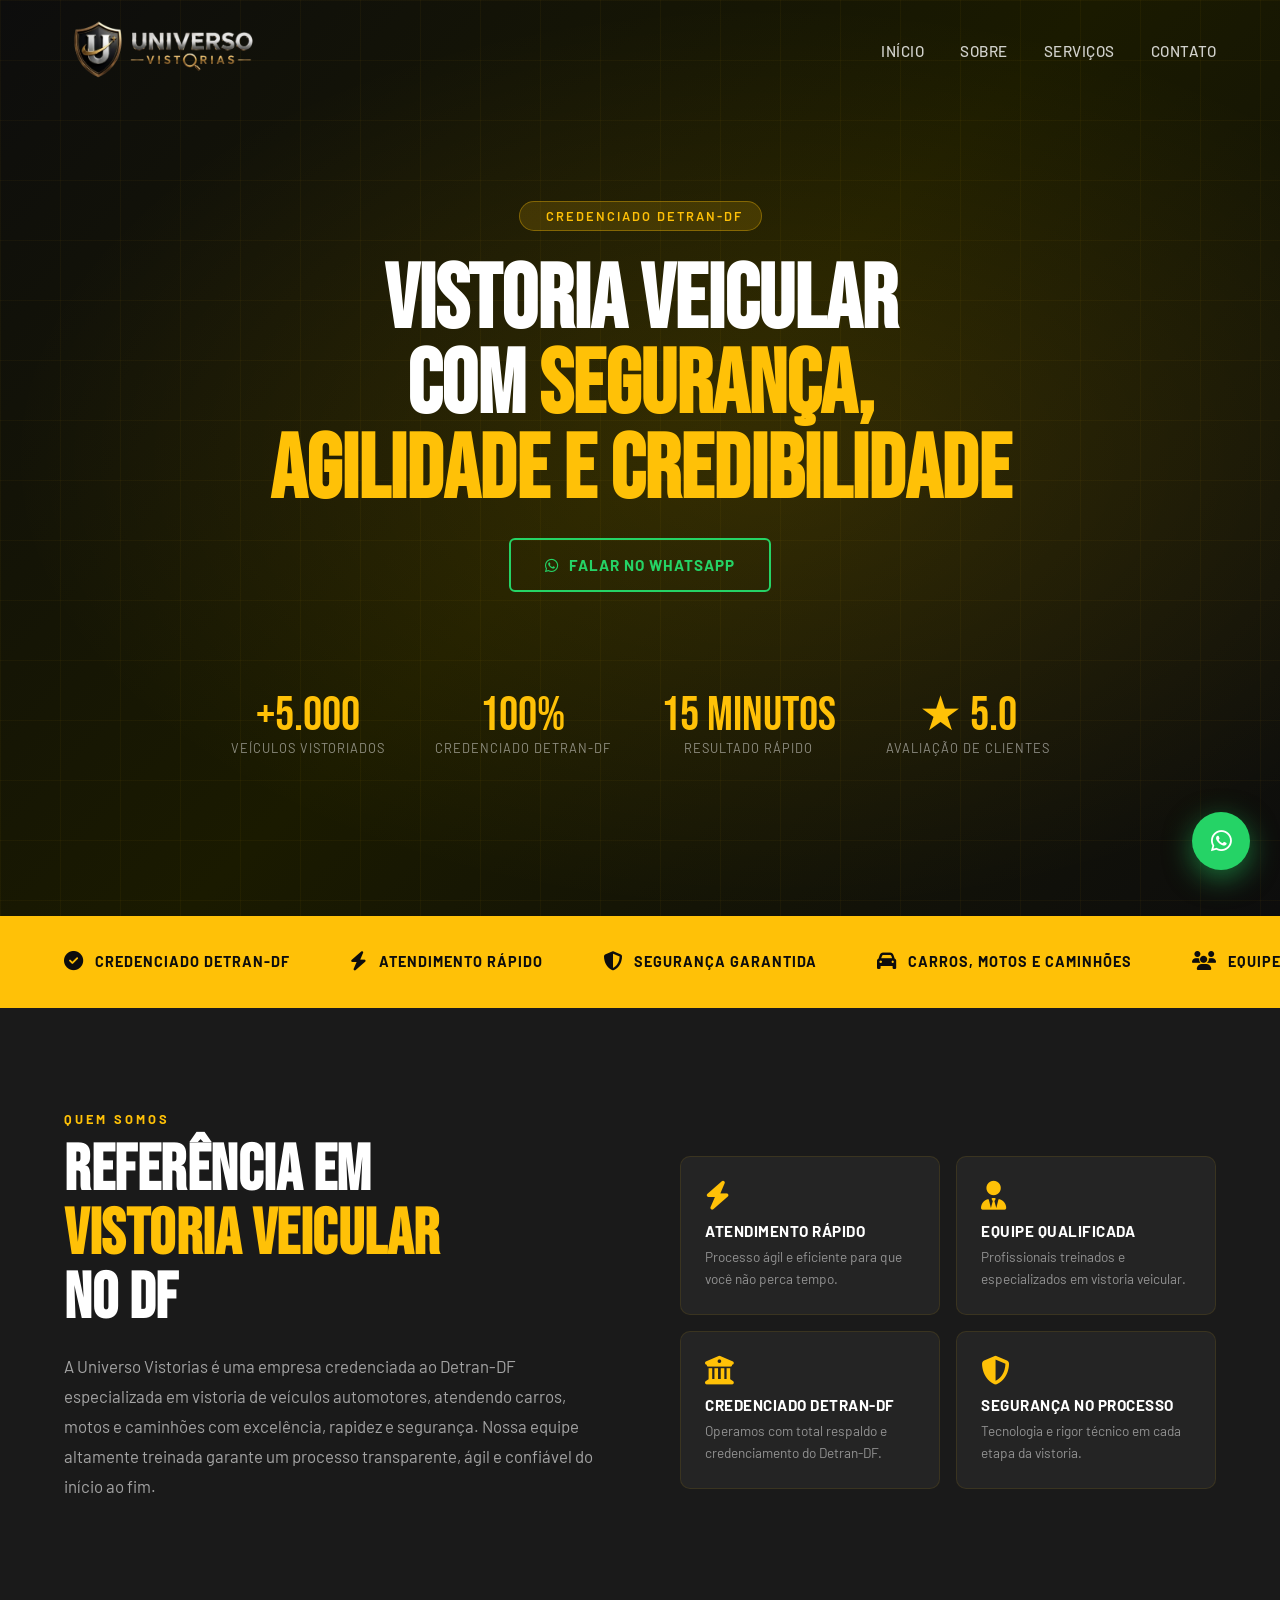
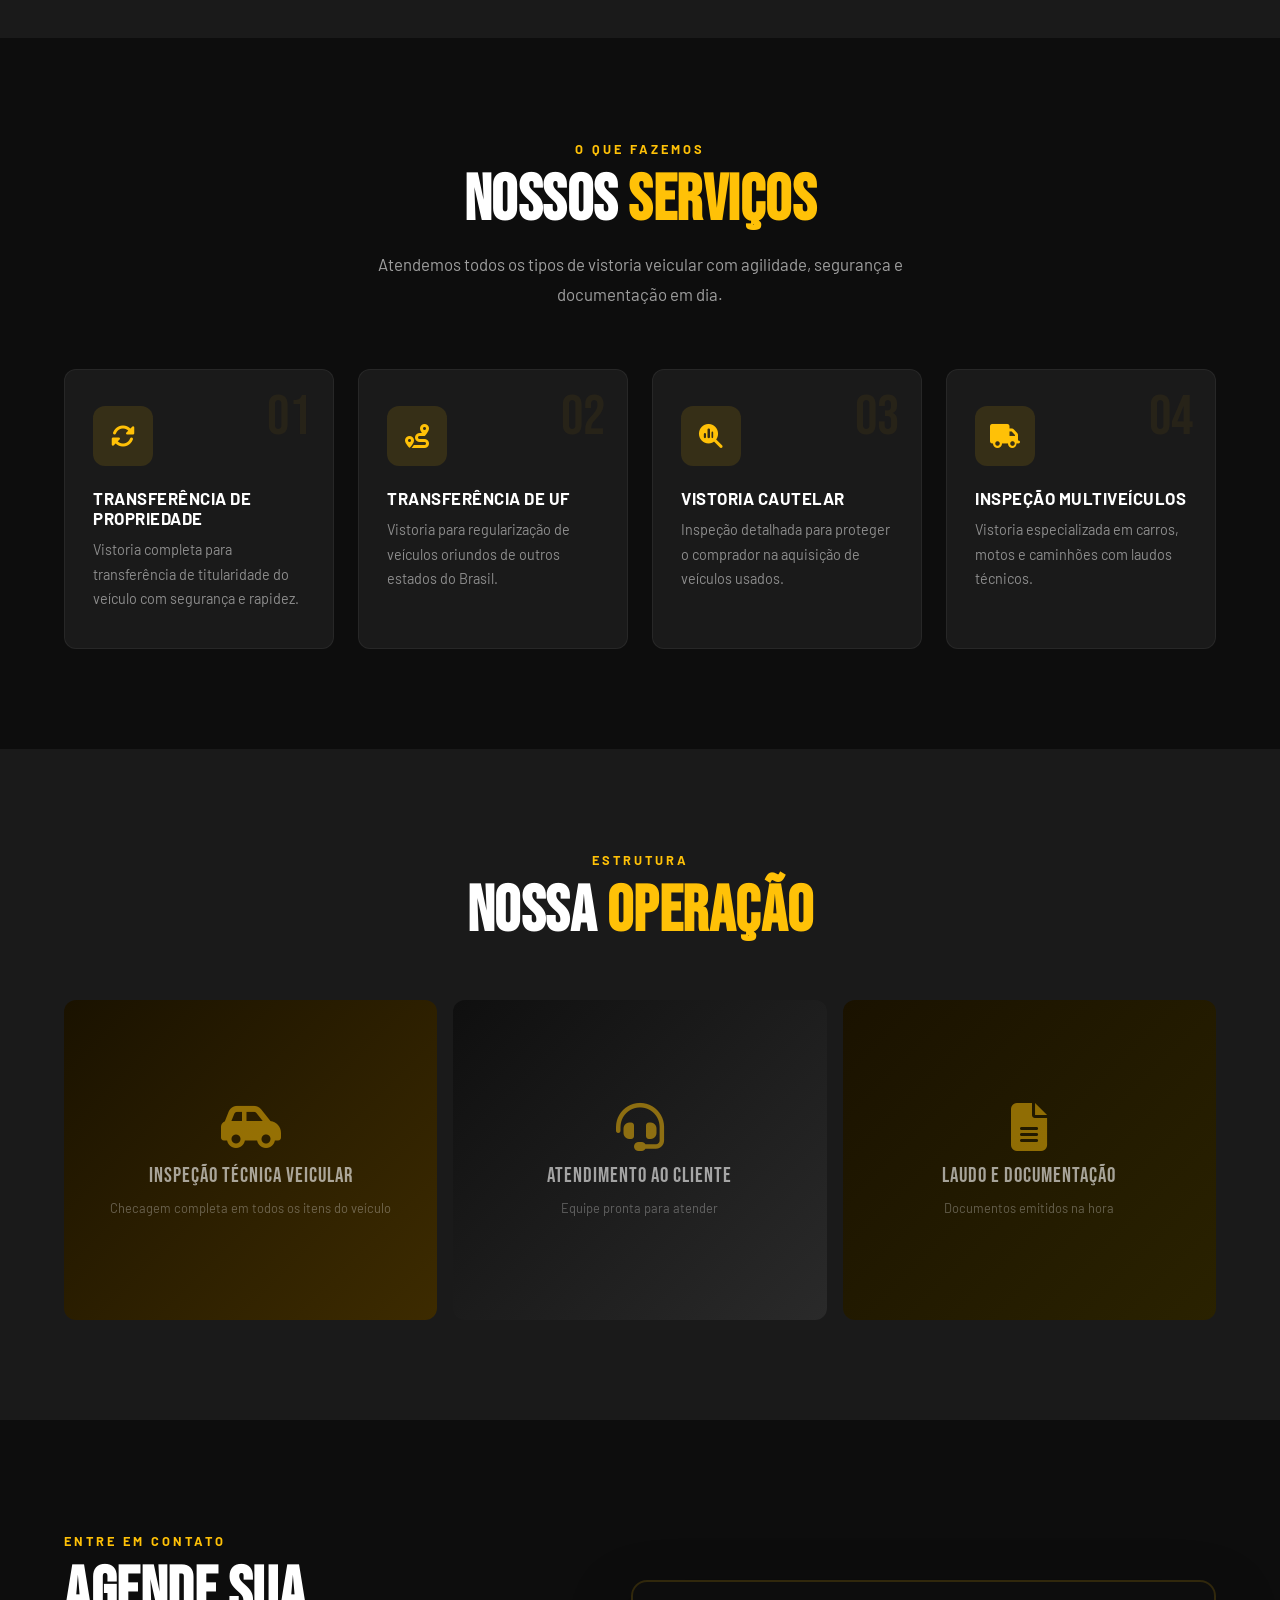
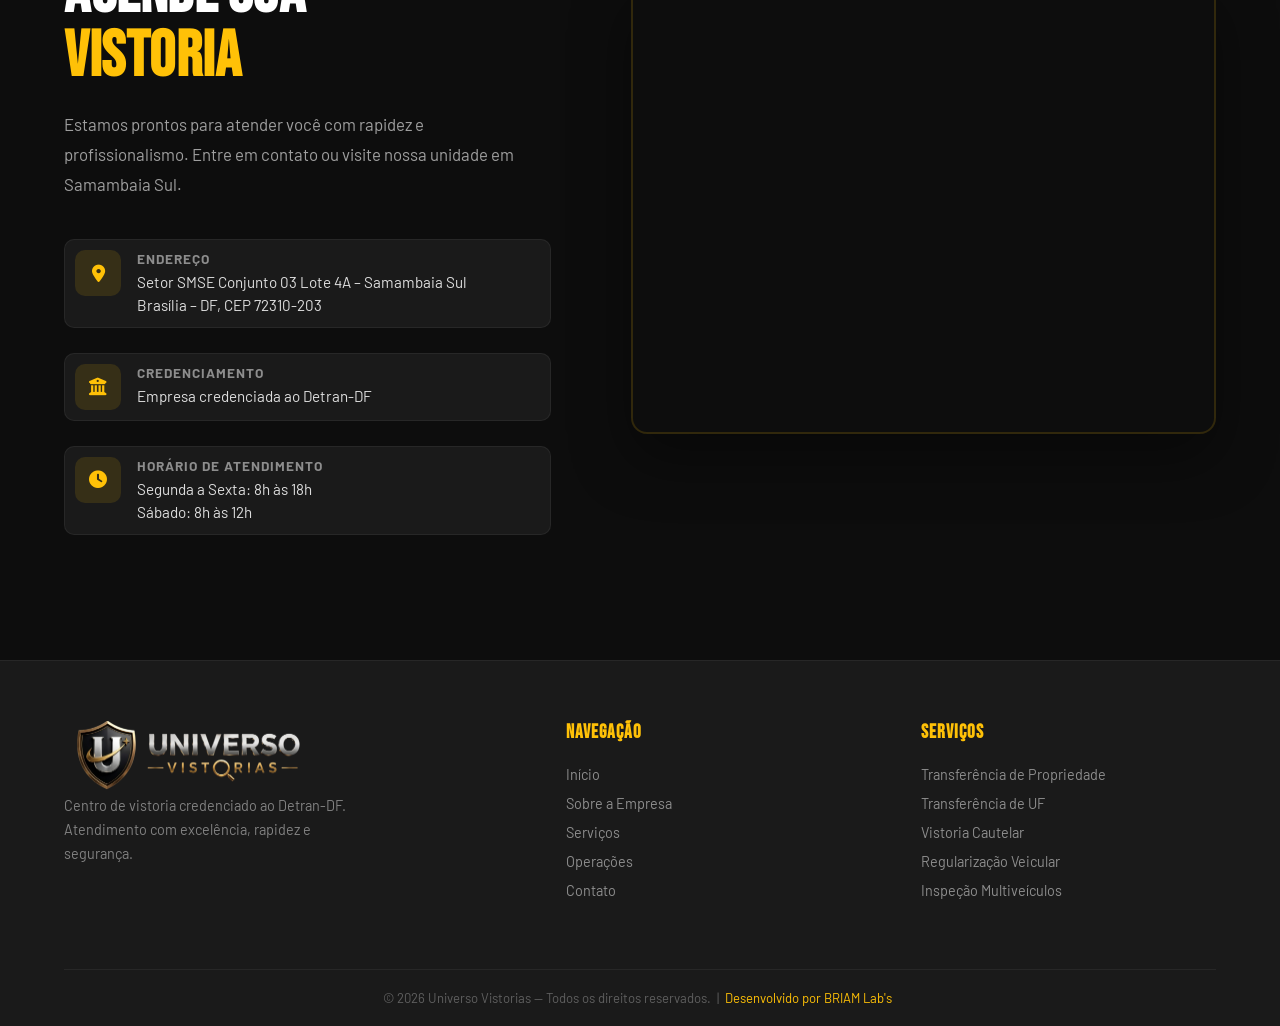
<file: index.html>
<!DOCTYPE html>
<html lang="pt-BR">

<head>
  <meta charset="UTF-8">
  <meta name="viewport" content="width=device-width, initial-scale=1.0">
  <meta name="description"
    content="Universo Vistorias – Centro de vistoria credenciado ao Detran-DF. Vistoria veicular com segurança, agilidade e credibilidade em Brasília.">
  <meta name="keywords"
    content="vistoria veicular, detran df, transferência de veículo, vistoria cautelar, Brasília, Samambaia">
  <meta name="author" content="Universo Vistorias">

  <!-- Open Graph -->
  <meta property="og:title" content="Universo Vistorias | Vistoria Veicular em Brasília">
  <meta property="og:description"
    content="Centro de vistoria credenciado ao Detran-DF. Transferência, cautelar e regularização veicular.">
  <meta property="og:image" content="assets/images/logo.jpg">
  <meta property="og:type" content="website">

  <title>Universo Vistorias | Vistoria Veicular em Brasília – DF</title>

  <!-- Fonts -->
  <link rel="preconnect" href="https://fonts.googleapis.com">
  <link
    href="https://fonts.googleapis.com/css2?family=Bebas+Neue&family=Barlow:ital,wght@0,300;0,400;0,500;0,600;0,700;1,400&display=swap"
    rel="stylesheet">

  <!-- Icons -->
  <link rel="stylesheet" href="https://cdnjs.cloudflare.com/ajax/libs/font-awesome/6.5.0/css/all.min.css">

  <!-- Styles -->
  <link rel="stylesheet" href="assets/css/style.css">

  <link rel="shortcut icon" href="assets/images/Escudo Logo Redondo - Universo Vistorias.png" type="image/x-icon">
</head>

<body>

  <!-- NAVBAR -->
  <nav id="navbar">
    <a href="#hero" class="logo">
      <img src="assets/images/Logo Lateral - Universo Vistorias.png" alt="Universo Vistorias Logo">
    </a>

    <ul class="nav-links">
      <li><a href="#hero">Início</a></li>
      <li><a href="#sobre">Sobre</a></li>
      <li><a href="#servicos">Serviços</a></li>
      <li><a href="#contato">Contato</a></li>
    </ul>

    <div class="hamburger" id="hamburger" onclick="toggleMenu()">
      <span></span><span></span><span></span>
    </div>
  </nav>

  <!-- MENU MOBILE -->
  <div class="mobile-menu" id="mobile-menu">
    <a href="#hero" onclick="toggleMenu()">Início</a>
    <a href="#sobre" onclick="toggleMenu()">Sobre</a>
    <a href="#servicos" onclick="toggleMenu()">Serviços</a>
    <a href="#contato" onclick="toggleMenu()">Contato</a>
    <a href="https://wa.me/5561999999999" target="_blank" class="btn-nav">Agende sua Vistoria</a>
  </div>


  <!-- HERO -->
  <section id="hero">
    <div class="hero-bg"></div>

    <div class="hero-content">
      <div class="hero-badge"><i class="fas fa-shield-check"></i> Credenciado Detran-DF</div>

      <h1 class="hero-title">
        Vistoria Veicular<br>com <em>Segurança,<br>
        Agilidade e Credibilidade</em>
      </h1>

      <div class="hero-buttons">
        <a href="https://wa.me/5561999999999" target="_blank" class="btn-whatsapp">
          <i class="fab fa-whatsapp"></i> Falar no WhatsApp
        </a>
      </div>
    </div>

    <div class="hero-stats">
      <div class="stat">
        <div class="stat-num">+5.000</div>
        <div class="stat-label">Veículos Vistoriados</div>
      </div>
      <div class="stat">
        <div class="stat-num">100%</div>
        <div class="stat-label">Credenciado Detran-DF</div>
      </div>
      <div class="stat">
        <div class="stat-num">15 minutos</div>
        <div class="stat-label">Resultado Rápido</div>
      </div>
      <div class="stat">
        <div class="stat-num">★ 5.0</div>
        <div class="stat-label">Avaliação de Clientes</div>
      </div>
    </div>
  </section>


  <!-- FAIXA CREDENCIAIS (marquee) -->
  <div id="credenciais" aria-hidden="true">
    <div class="cred-track">
      <div class="cred-item"><i class="fas fa-circle-check"></i><span>Credenciado Detran-DF</span></div>
      <div class="cred-item"><i class="fas fa-bolt"></i><span>Atendimento Rápido</span></div>
      <div class="cred-item"><i class="fas fa-shield-halved"></i><span>Segurança Garantida</span></div>
      <div class="cred-item"><i class="fas fa-car"></i><span>Carros, Motos e Caminhões</span></div>
      <div class="cred-item"><i class="fas fa-users"></i><span>Equipe Qualificada</span></div>
      <div class="cred-item"><i class="fas fa-map-marker-alt"></i><span>Samambaia Sul, Brasília</span></div>
      <!-- duplicado para loop contínuo -->
      <div class="cred-item"><i class="fas fa-circle-check"></i><span>Credenciado Detran-DF</span></div>
      <div class="cred-item"><i class="fas fa-bolt"></i><span>Atendimento Rápido</span></div>
      <div class="cred-item"><i class="fas fa-shield-halved"></i><span>Segurança Garantida</span></div>
      <div class="cred-item"><i class="fas fa-car"></i><span>Carros, Motos e Caminhões</span></div>
      <div class="cred-item"><i class="fas fa-users"></i><span>Equipe Qualificada</span></div>
      <div class="cred-item"><i class="fas fa-map-marker-alt"></i><span>Samambaia Sul, Brasília</span></div>
    </div>
  </div>


  <!-- SOBRE -->
  <section id="sobre">
    <div class="sobre-inner">

      <div class="sobre-text reveal-left">
        <span class="section-label">Quem Somos</span>
        <h2 class="section-title">Referência em<br><span>Vistoria Veicular</span><br>no DF</h2>
        <p class="section-desc">
          A Universo Vistorias é uma empresa credenciada ao Detran-DF especializada em
          vistoria de veículos automotores, atendendo carros, motos e caminhões com
          excelência, rapidez e segurança. Nossa equipe altamente treinada garante um
          processo transparente, ágil e confiável do início ao fim.
        </p>
      </div>

      <div class="sobre-cards reveal-right">
        <div class="sobre-card">
          <i class="fas fa-bolt"></i>
          <h4>Atendimento Rápido</h4>
          <p>Processo ágil e eficiente para que você não perca tempo.</p>
        </div>
        <div class="sobre-card">
          <i class="fas fa-user-tie"></i>
          <h4>Equipe Qualificada</h4>
          <p>Profissionais treinados e especializados em vistoria veicular.</p>
        </div>
        <div class="sobre-card">
          <i class="fas fa-building-columns"></i>
          <h4>Credenciado Detran-DF</h4>
          <p>Operamos com total respaldo e credenciamento do Detran-DF.</p>
        </div>
        <div class="sobre-card">
          <i class="fas fa-shield-halved"></i>
          <h4>Segurança no Processo</h4>
          <p>Tecnologia e rigor técnico em cada etapa da vistoria.</p>
        </div>
      </div>
    </div>
  </section>

  <!-- SERVIÇOS -->
  <section id="servicos">
    <div class="servicos-header reveal">
      <span class="section-label">O que Fazemos</span>
      <h2 class="section-title">Nossos <span>Serviços</span></h2>
      <p class="section-desc">Atendemos todos os tipos de vistoria veicular com agilidade, segurança e documentação em
        dia.</p>
    </div>

    <div class="servicos-grid">
      <div class="servico-card reveal">
        <div class="servico-num">01</div>
        <div class="servico-icon"><i class="fas fa-rotate"></i></div>
        <h3>Transferência de Propriedade</h3>
        <p>Vistoria completa para transferência de titularidade do veículo com segurança e rapidez.</p>
      </div>

      <div class="servico-card reveal">
        <div class="servico-num">02</div>
        <div class="servico-icon"><i class="fas fa-route"></i></div>
        <h3>Transferência de UF</h3>
        <p>Vistoria para regularização de veículos oriundos de outros estados do Brasil.</p>
      </div>

      <div class="servico-card reveal">
        <div class="servico-num">03</div>
        <div class="servico-icon"><i class="fas fa-magnifying-glass-chart"></i></div>
        <h3>Vistoria Cautelar</h3>
        <p>Inspeção detalhada para proteger o comprador na aquisição de veículos usados.</p>
      </div>
      
      <div class="servico-card reveal">
        <div class="servico-num">04</div>
        <div class="servico-icon"><i class="fas fa-truck"></i></div>
        <h3>Inspeção Multiveículos</h3>
        <p>Vistoria especializada em carros, motos e caminhões com laudos técnicos.</p>
      </div>
    </div>
  </section>

  <!-- OPERAÇÕES -->
  <section id="operacoes">
    <div class="operacoes-header reveal">
      <span class="section-label">Estrutura</span>
      <h2 class="section-title">Nossa <span>Operação</span></h2>
    </div>

    <div class="operacoes-grid">
      <div class="operacoes-item reveal">
        <div class="operacoes-bg g1" style="height:100%">
          <div class="operacoes-inner-content">
            <i class="fas fa-car-side"></i>
            <div class="operacoes-title">Inspeção Técnica Veicular</div>
            <div class="operacoes-sub">Checagem completa em todos os itens do veículo</div>
          </div>
        </div>
        <div class="operacoes-overlay"><span>Vistoria Completa</span></div>
      </div>
      <div class="operacoes-item reveal">
        <div class="operacoes-bg g2" style="height:100%">
          <div class="operacoes-inner-content">
            <i class="fas fa-headset"></i>
            <div class="operacoes-title">Atendimento ao Cliente</div>
            <div class="operacoes-sub">Equipe pronta para atender</div>
          </div>
        </div>
        <div class="operacoes-overlay"><span>Atendimento</span></div>
      </div>
      <div class="operacoes-item reveal">
        <div class="operacoes-bg g3" style="height:100%">
          <div class="operacoes-inner-content">
            <i class="fas fa-file-lines"></i>
            <div class="operacoes-title">Laudo e Documentação</div>
            <div class="operacoes-sub">Documentos emitidos na hora</div>
          </div>
        </div>
        <div class="operacoes-overlay"><span>Documentação</span></div>
      </div>
      <!-- <div class="operacoes-item reveal">
        <div class="operacoes-bg g4" style="height:100%">
          <div class="operacoes-inner-content">
            <i class="fas fa-motorcycle"></i>
            <div class="operacoes-title">Vistoria de Motos</div>
            <div class="operacoes-sub">Todos os modelos e anos</div>
          </div>
        </div>
        <div class="operacoes-overlay"><span>Motos</span></div>
      </div> -->
    </div>
  </section>

  <!-- CONTATO -->
  <section id="contato">
    <div class="contato-inner">

      <div class="contato-info reveal-left">
        <span class="section-label">Entre em Contato</span>
        <h2 class="section-title">Agende sua<br><span>Vistoria</span></h2>
        <p class="section-desc">
          Estamos prontos para atender você com rapidez e profissionalismo.
          Entre em contato ou visite nossa unidade em Samambaia Sul.
        </p>

        <div class="info-item">
          <div class="info-icon"><i class="fas fa-map-marker-alt"></i></div>

          <div class="info-text">
            <strong>Endereço</strong>
            <span>Setor SMSE Conjunto 03 Lote 4A – Samambaia Sul<br>Brasília – DF, CEP 72310-203</span>
          </div>
        </div>
        <div class="info-item">
          <div class="info-icon"><i class="fas fa-building-columns"></i></div>
          <div class="info-text">
            <strong>Credenciamento</strong>
            <span>Empresa credenciada ao Detran-DF</span>
          </div>
        </div>
        <div class="info-item">
          <div class="info-icon"><i class="fas fa-clock"></i></div>
          <div class="info-text">
            <strong>Horário de Atendimento</strong>
            <span>Segunda a Sexta: 8h às 18h<br>Sábado: 8h às 12h</span>
          </div>
        </div>
      </div>

      <div class="map-container reveal-right">
        <iframe src="https://www.google.com/maps/embed?pb=!1m18!1m12!1m3!1d3837.6459069224074!2d-48.06175002486804!3d-15.87519718477655!2m3!1f0!2f0!3f0!3m2!1i1024!2i768!4f13.1!3m3!1m2!1s0x935a2d6f4dddf4eb%3A0xe235c471e46d1c9!2sUniverso%20Vistorias!5e0!3m2!1spt-BR!2sbr!4v1781219433335!5m2!1spt-BR!2sbr" width="300" height="450" style="border:0;" allowfullscreen="" loading="lazy" referrerpolicy="no-referrer-when-downgrade"></iframe>
      </div>

    </div>
  </section>


  <!-- FOOTER -->
  <footer>
    <div class="footer-inner">
      <div class="footer-brand">
        <img src="assets/images/Logo Lateral - Universo Vistorias.png" alt="Universo Vistorias Logo">
        
        <p>Centro de vistoria credenciado ao Detran-DF. Atendimento com excelência, rapidez e segurança.</p>
      </div>

      <div class="footer-col">
        <h4>Navegação</h4>
        <ul>
          <li><a href="#hero">Início</a></li>
          <li><a href="#sobre">Sobre a Empresa</a></li>
          <li><a href="#servicos">Serviços</a></li>
          <li><a href="#operacoes">Operações</a></li>
          <li><a href="#contato">Contato</a></li>
        </ul>
      </div>

      <div class="footer-col">
        <h4>Serviços</h4>
        <ul>
          <li><a href="#servicos">Transferência de Propriedade</a></li>
          <li><a href="#servicos">Transferência de UF</a></li>
          <li><a href="#servicos">Vistoria Cautelar</a></li>
          <li><a href="#servicos">Regularização Veicular</a></li>
          <li><a href="#servicos">Inspeção Multiveículos</a></li>
        </ul>
      </div>
    </div>

    <div class="footer-bottom">
      <p>
        © 2026 Universo Vistorias — Todos os direitos reservados. &nbsp;|&nbsp;
        <a href="#">Desenvolvido por BRIAM Lab's</a>
        &nbsp;
        
      </p>
    </div>
  </footer>


  <!-- BOTÃO FLUTUANTE WHATSAPP -->
  <a href="https://wa.me/5561999999999" target="_blank" id="float-wa" title="Fale no WhatsApp" aria-label="WhatsApp">
    <i class="fab fa-whatsapp"></i>
  </a>


  <!-- Scripts -->
  <script src="assets/js/main.js"></script>
</body>

</html>
</file>
<file: assets/css/style.css>
/* ── 1. VARIÁVEIS & RESET ── */
:root {
  --yellow: #FFC107;
  --yellow-dark: #E6A800;
  --black: #0D0D0D;
  --dark: #1A1A1A;
  --dark2: #242424;
  --gray: #3A3A3A;
  --gray-light: #F5F5F5;
  --white: #FFFFFF;
  --radius: 6px;
  --transition: 0.35s cubic-bezier(0.4, 0, 0.2, 1);
}

*, *::before, *::after {
  box-sizing: border-box;
  margin: 0;
  padding: 0;
}

html {
  scroll-behavior: smooth;
}

body {
  font-family: 'Barlow', sans-serif;
  background: var(--black);
  color: var(--white);
  overflow-x: hidden;
}

/* ── 2. SCROLLBAR ── */
::-webkit-scrollbar {
  width: 6px;
}

::-webkit-scrollbar-track {
  background: var(--dark);
}

::-webkit-scrollbar-thumb {
  background: var(--yellow);
  border-radius: 3px;
}

/* ── 3. NAVBAR ── */
#navbar {
  position: fixed;
  top: 0;
  left: 0;
  right: 0;
  z-index: 1000;
  padding: 20px 5%;
  display: flex;
  align-items: center;
  justify-content: space-between;
  transition: background var(--transition), padding var(--transition), box-shadow var(--transition);
}

#navbar.scrolled {
  background: rgba(13, 13, 13, 0.97);
  padding: 12px 5%;
  box-shadow: 0 2px 24px rgba(0, 0, 0, 0.6);
}

.logo {
  display: flex;
  align-items: center;
  gap: 12px;
  text-decoration: none;
}

.logo img {
  width: 200px;
  height: 60px;
  border-radius: 10px;
  object-fit: cover;
}

.nav-links {
  display: flex;
  align-items: center;
  gap: 36px;
  list-style: none;
}

.nav-links a {
  color: rgba(255, 255, 255, 0.8);
  text-decoration: none;
  font-weight: 500;
  font-size: 0.95rem;
  letter-spacing: 0.5px;
  text-transform: uppercase;
  transition: color var(--transition);
  position: relative;
}

.nav-links a::after {
  content: '';
  position: absolute;
  bottom: -4px;
  left: 0;
  width: 0;
  height: 2px;
  background: var(--yellow);
  transition: width var(--transition);
}

.nav-links a:hover {
  color: var(--yellow);
}

.nav-links a:hover::after {
  width: 100%;
}

.btn-nav {
  background: var(--yellow);
  color: var(--black);
  font-family: 'Barlow', sans-serif;
  font-weight: 700;
  font-size: 0.85rem;
  text-transform: uppercase;
  letter-spacing: 1px;
  padding: 10px 22px;
  border-radius: var(--radius);
  text-decoration: none;
  transition: background var(--transition), transform var(--transition);
  white-space: nowrap;
}

.btn-nav:hover {
  background: var(--yellow-dark);
  transform: translateY(-1px);
}

/* Hamburger */
.hamburger {
  display: none;
  flex-direction: column;
  gap: 5px;
  cursor: pointer;
  padding: 4px;
  z-index: 1100;
}

.hamburger span {
  display: block;
  width: 26px;
  height: 2px;
  background: var(--white);
  border-radius: 2px;
  transition: var(--transition);
}

.hamburger.open span:nth-child(1) {
  transform: translateY(7px) rotate(45deg);
}

.hamburger.open span:nth-child(2) {
  opacity: 0;
}

.hamburger.open span:nth-child(3) {
  transform: translateY(-7px) rotate(-45deg);
}

/* ── 4. MOBILE MENU ── */
.mobile-menu {
  display: none;
  position: fixed;
  inset: 0;
  background: rgba(13, 13, 13, 0.98);
  z-index: 999;
  flex-direction: column;
  align-items: center;
  justify-content: center;
  gap: 36px;
  padding-top: 80px;
}

.mobile-menu.active {
  display: flex;
}

.mobile-menu a {
  color: var(--white);
  text-decoration: none;
  font-family: 'Bebas Neue', sans-serif;
  font-size: 2.2rem;
  letter-spacing: 2px;
  transition: color var(--transition);
}

.mobile-menu a:hover {
  color: var(--yellow);
}

.mobile-menu .btn-nav {
  font-size: 1rem;
  padding: 14px 36px;
}

/* ── 5. HERO ── */
#hero {
  position: relative;
  min-height: 100vh;
  display: flex;
  align-items: center;
  justify-content: center;
  flex-direction: column;
  overflow: hidden;
}

.hero-bg {
  position: absolute;
  inset: 0;
  background: linear-gradient(135deg, #0D0D0D 0%, #1a1a00 50%, #0D0D0D 100%);
  z-index: 0;
}

.hero-bg::before {
  content: '';
  position: absolute;
  inset: 0;
  background-image:
    linear-gradient(rgba(255, 193, 7, 0.04) 1px, transparent 1px),
    linear-gradient(90deg, rgba(255, 193, 7, 0.04) 1px, transparent 1px);
  background-size: 60px 60px;
  animation: gridMove 20s linear infinite;
}

@keyframes gridMove {
  0% {
    background-position: 0 0;
  }

  100% {
    background-position: 60px 60px;
  }
}

.hero-bg::after {
  content: '';
  position: absolute;
  inset: 0;
  background: radial-gradient(ellipse at 60% 50%, rgba(255, 193, 7, 0.12) 0%, transparent 70%);
}

.hero-content {
  position: relative;
  z-index: 2;
  text-align: center;
  padding: 100px 4%;
}

.hero-badge {
  display: inline-flex;
  align-items: center;
  gap: 8px;
  background: rgba(255, 193, 7, 0.15);
  border: 1px solid rgba(255, 193, 7, 0.35);
  color: var(--yellow);
  padding: 6px 18px;
  border-radius: 50px;
  font-size: 0.8rem;
  font-weight: 600;
  letter-spacing: 2px;
  text-transform: uppercase;
  margin-bottom: 28px;
  opacity: 0;
  animation: fadeUp 0.8s 0.2s ease forwards;
}

.hero-title {
  font-family: 'Bebas Neue', sans-serif;
  font-size: clamp(3rem, 7vw, 6.5rem);
  line-height: 0.95;
  margin-bottom: 24px;
  opacity: 0;
  animation: fadeUp 0.8s 0.5s ease forwards;
}

.hero-title em {
  font-style: normal;
  color: var(--yellow);
}

.hero-buttons {
  display: flex;
  gap: 16px;
  justify-content: center;
  flex-wrap: wrap;
  opacity: 0;
  animation: fadeUp 0.8s 1.1s ease forwards;
}

.btn-primary {
  background: var(--yellow);
  color: var(--black);
  font-weight: 700;
  font-size: 0.95rem;
  text-transform: uppercase;
  letter-spacing: 1px;
  padding: 16px 34px;
  border-radius: var(--radius);
  text-decoration: none;
  transition: all var(--transition);
  border: 2px solid transparent;
}

.btn-primary:hover {
  background: transparent;
  color: var(--yellow);
  border-color: var(--yellow);
  transform: translateY(-3px);
  box-shadow: 0 12px 32px rgba(255, 193, 7, 0.25);
}

.btn-whatsapp {
  background: transparent;
  color: #25D366;
  font-weight: 700;
  font-size: 0.95rem;
  text-transform: uppercase;
  letter-spacing: 1px;
  padding: 16px 34px;
  border-radius: var(--radius);
  text-decoration: none;
  border: 2px solid #25D366;
  transition: all var(--transition);
  display: flex;
  align-items: center;
  gap: 10px;
}

.btn-whatsapp:hover {
  background: #25D366;
  color: var(--white);
  transform: translateY(-3px);
  box-shadow: 0 12px 32px rgba(37, 211, 102, 0.3);
}

.hero-stats {
  position: relative;
  z-index: 2;
  display: flex;
  justify-content: center;
  gap: 50px;
  padding: 0 5% 60px;
  flex-wrap: wrap;
  opacity: 0;
  animation: fadeUp 0.8s 1.4s ease forwards;
}

.stat {
  text-align: center;
}

.stat-num {
  font-family: 'Bebas Neue', sans-serif;
  font-size: 3rem;
  color: var(--yellow);
  line-height: 1;
}

.stat-label {
  font-size: 0.8rem;
  color: rgba(255, 255, 255, 0.5);
  text-transform: uppercase;
  letter-spacing: 1px;
}

/* ── 6. SEÇÃO COMUM ── */
section {
  padding: 100px 5%;
}

.section-label {
  display: inline-block;
  color: var(--yellow);
  font-size: 0.8rem;
  font-weight: 700;
  letter-spacing: 3px;
  text-transform: uppercase;
  margin-bottom: 12px;
}

.section-title {
  font-family: 'Bebas Neue', sans-serif;
  font-size: clamp(2.4rem, 5vw, 4rem);
  line-height: 1;
  letter-spacing: 0.5px;
}

.section-title span {
  color: var(--yellow);
}

.section-desc {
  font-size: 1.05rem;
  color: rgba(255, 255, 255, 0.6);
  line-height: 1.8;
  max-width: 540px;
}

/* ── 7. SOBRE ── */
#sobre {
  background: var(--dark);
}

.sobre-inner {
  display: grid;
  grid-template-columns: 1fr 1fr;
  gap: 80px;
  align-items: center;
  max-width: 1200px;
  margin: 0 auto;
}

.sobre-text .section-desc {
  margin-top: 20px;
  margin-bottom: 36px;
}

.sobre-cards {
  display: grid;
  grid-template-columns: 1fr 1fr;
  gap: 16px;
}

.sobre-card {
  background: var(--dark2);
  border: 1px solid rgba(255, 193, 7, 0.1);
  border-radius: 10px;
  padding: 24px;
  transition: all var(--transition);
}

.sobre-card:hover {
  border-color: rgba(255, 193, 7, 0.5);
  transform: translateY(-4px);
  box-shadow: 0 16px 40px rgba(0, 0, 0, 0.4);
}

.sobre-card i {
  font-size: 1.8rem;
  color: var(--yellow);
  margin-bottom: 12px;
  display: block;
}

.sobre-card h4 {
  font-weight: 700;
  font-size: 0.95rem;
  margin-bottom: 6px;
  text-transform: uppercase;
  letter-spacing: 0.5px;
}

.sobre-card p {
  font-size: 0.85rem;
  color: rgba(255, 255, 255, 0.5);
  line-height: 1.6;
}

/* ── 8. OPERAÇÕES ── */
#operacoes {
  background: var(--dark);
  padding: 100px 5%;
}

.operacoes-header {
  text-align: center;
  margin-bottom: 56px;
}

.operacoes-grid {
  display: grid;
  grid-template-columns: repeat(3, 1fr); 
  gap: 16px;
  max-width: 1200px;
  margin: 0 auto;
}

.operacoes-item {
  border-radius: 12px;
  overflow: hidden;
  position: relative;
  cursor: pointer;
  height: 320px; 
}

.operacoes-item:first-child {
  grid-row: span 1;
  grid-column: span 1;
}

.operacoes-bg {
  width: 100%;
  height: 100%;
  transition: transform 0.6s ease;
}

.operacoes-item:hover .operacoes-bg {
  transform: scale(1.06);
}

.operacoes-overlay {
  position: absolute;
  inset: 0;
  background: linear-gradient(to top, rgba(0, 0, 0, 0.7) 0%, transparent 60%);
  display: flex;
  align-items: flex-end;
  padding: 24px;
  opacity: 0;
  transition: opacity var(--transition);
}

.operacoes-item:hover .operacoes-overlay {
  opacity: 1;
}

.operacoes-overlay span {
  color: var(--white);
  font-weight: 600;
  font-size: 0.9rem;
  text-transform: uppercase;
  letter-spacing: 1px;
}

.g1 {
  background: linear-gradient(135deg, #1a1200, #3d2b00);
}

.g2 {
  background: linear-gradient(135deg, #0f0f0f, #2a2a2a);
}

.g3 {
  background: linear-gradient(135deg, #1a1200, #2a2200);
}

.g4 {
  background: linear-gradient(135deg, #111, #1f1f1f);
}

.g5 {
  background: linear-gradient(135deg, #1a1200, #3a3000);
}

.operacoes-inner-content {
  width: 100%;
  height: 100%;
  display: flex;
  flex-direction: column;
  align-items: center;
  justify-content: center;
  gap: 12px;
  padding: 24px;
}

.operacoes-inner-content i {
  font-size: 3rem;
  color: rgba(255, 193, 7, 0.5);
}

.operacoes-inner-content .operacoes-title {
  font-family: 'Bebas Neue', sans-serif;
  font-size: 1.3rem;
  color: rgba(255, 255, 255, 0.6);
  text-align: center;
  letter-spacing: 1px;
}

.operacoes-inner-content .operacoes-sub {
  font-size: 0.8rem;
  color: rgba(255, 255, 255, 0.3);
  text-align: center;
}

/* ── 9. SERVIÇOS ── */
#servicos {
  background: var(--black);
}

.servicos-header {
  text-align: center;
  margin-bottom: 60px;
  max-width: 700px;
  margin-left: auto;
  margin-right: auto;
}

.servicos-header .section-desc {
  margin: 16px auto 0;
}

.servicos-grid {
  display: grid;
  grid-template-columns: repeat(auto-fit, minmax(260px, 1fr));
  gap: 24px;
  max-width: 1200px;
  margin: 0 auto;
}

.servico-card {
  background: var(--dark);
  border: 1px solid rgba(255, 255, 255, 0.06);
  border-radius: 12px;
  padding: 36px 28px;
  position: relative;
  overflow: hidden;
  cursor: default;
  transition: all var(--transition);
}

.servico-card::before {
  content: '';
  position: absolute;
  bottom: 0;
  left: 0;
  right: 0;
  height: 3px;
  background: var(--yellow);
  transform: scaleX(0);
  transform-origin: left;
  transition: transform var(--transition);
}

.servico-card:hover {
  border-color: rgba(255, 193, 7, 0.3);
  transform: translateY(-6px);
  box-shadow: 0 24px 50px rgba(0, 0, 0, 0.5);
  background: var(--dark2);
}

.servico-card:hover::before {
  transform: scaleX(1);
}

.servico-icon {
  width: 60px;
  height: 60px;
  background: rgba(255, 193, 7, 0.12);
  border-radius: 12px;
  display: flex;
  align-items: center;
  justify-content: center;
  margin-bottom: 22px;
  transition: background var(--transition);
}

.servico-card:hover .servico-icon {
  background: rgba(255, 193, 7, 0.22);
}

.servico-icon i {
  font-size: 1.5rem;
  color: var(--yellow);
}

.servico-card h3 {
  font-weight: 700;
  font-size: 1.05rem;
  margin-bottom: 10px;
  text-transform: uppercase;
  letter-spacing: 0.5px;
}

.servico-card p {
  font-size: 0.9rem;
  color: rgba(255, 255, 255, 0.5);
  line-height: 1.7;
}

.servico-num {
  position: absolute;
  top: 20px;
  right: 22px;
  font-family: 'Bebas Neue', sans-serif;
  font-size: 3.5rem;
  color: rgba(255, 193, 7, 0.06);
  line-height: 1;
  transition: color var(--transition);
}

.servico-card:hover .servico-num {
  color: rgba(255, 193, 7, 0.12);
}



/* ── 10. CONTATO ── */
#contato {
  background: var(--black);
}

.contato-inner {
  display: grid;
  grid-template-columns: 1fr 1.2fr;
  gap: 80px;
  max-width: 1200px;
  margin: 0 auto;
  align-items: start;
}

.contato-info {
  padding-top: 10px;
}

.contato-info .section-desc {
  margin: 20px 0 40px;
}

.info-item {
  display: flex;
  align-items: flex-start;
  gap: 16px;
  margin-bottom: 25px;
  padding: 10px;
  background: var(--dark);
  border-radius: 10px;
  border: 1px solid rgba(255, 255, 255, 0.06);
  transition: border-color var(--transition);
}

.info-item:hover {
  border-color: rgba(255, 193, 7, 0.3);
}

.info-icon {
  width: 46px;
  height: 46px;
  min-width: 46px;
  background: rgba(255, 193, 7, 0.12);
  border-radius: 10px;
  display: flex;
  align-items: center;
  justify-content: center;
}

.info-icon i {
  color: var(--yellow);
  font-size: 1.1rem;
}

.info-text strong {
  display: block;
  font-size: 0.85rem;
  text-transform: uppercase;
  letter-spacing: 1px;
  color: rgba(255, 255, 255, 0.5);
  margin-bottom: 4px;
}

.info-text span {
  font-size: 0.95rem;
  color: rgba(255, 255, 255, 0.85);
  line-height: 1.5;
}

.map-container {
  border-radius: 16px;
  margin-top: 60px;
  overflow: hidden;
  border: 2px solid rgba(255, 193, 7, 0.15);
  box-shadow: 0 24px 60px rgba(0, 0, 0, 0.4);
}

.map-container iframe {
  width: 100%;
  display: block;
  filter: grayscale(40%) contrast(1.1);
}

/* ── 11. FAIXA CREDENCIAIS ── */
#credenciais {
  background: var(--yellow);
  padding: 36px 5%;
  overflow: hidden;
}

.cred-track {
  display: flex;
  gap: 60px;
  animation: marquee 20s linear infinite;
  white-space: nowrap;
  align-items: center;
}

@keyframes marquee {
  0% {
    transform: translateX(0);
  }

  100% {
    transform: translateX(-50%);
  }
}

.cred-item {
  display: flex;
  align-items: center;
  gap: 12px;
  flex-shrink: 0;
}

.cred-item i {
  color: var(--black);
  font-size: 1.2rem;
}

.cred-item span {
  font-weight: 700;
  font-size: 0.9rem;
  color: var(--black);
  text-transform: uppercase;
  letter-spacing: 1px;
}

/* ── 12. FOOTER ── */
footer {
  background: var(--dark);
  padding: 60px 5% 0;
  border-top: 1px solid rgba(255, 255, 255, 0.06);
}

.footer-inner {
  display: grid;
  grid-template-columns: 1.5fr 1fr 1fr;
  gap: 60px;
  max-width: 1200px;
  margin: 0 auto;
  padding-bottom: 60px;
}

.footer-brand .logo {
  margin-bottom: 18px;
}

.footer-brand p {
  font-size: 0.9rem;
  color: rgba(255, 255, 255, 0.45);
  line-height: 1.7;
  max-width: 290px;
}

.footer-brand img {
  width: 250px;
  height: 70px;
  border-radius: 10px;
  object-fit: cover;
}

.footer-col h4 {
  font-family: 'Bebas Neue', sans-serif;
  font-size: 1.2rem;
  letter-spacing: 1px;
  color: var(--yellow);
  margin-bottom: 20px;
}

.footer-col ul {
  list-style: none;
}

.footer-col ul li {
  margin-bottom: 10px;
}

.footer-col ul li a {
  color: rgba(255, 255, 255, 0.5);
  text-decoration: none;
  font-size: 0.9rem;
  transition: color var(--transition);
}

.footer-col ul li a:hover {
  color: var(--yellow);
}

.footer-bottom {
  border-top: 1px solid rgba(255, 255, 255, 0.06);
  padding: 20px 0;
  text-align: center;
  max-width: 1200px;
  margin: 0 auto;
}

.footer-bottom p {
  font-size: 0.82rem;
  color: rgba(255, 255, 255, 0.3);
}

.footer-bottom a {
  color: var(--yellow);
  text-decoration: none;
}

/* ── 13. FLOATING WHATSAPP ── */
#float-wa {
  position: fixed;
  bottom: 30px;
  right: 30px;
  z-index: 999;
  width: 58px;
  height: 58px;
  background: #25D366;
  border-radius: 50%;
  display: flex;
  align-items: center;
  justify-content: center;
  box-shadow: 0 8px 28px rgba(37, 211, 102, 0.5);
  text-decoration: none;
  animation: pulse-wa 2.5s ease-in-out infinite;
  transition: transform var(--transition);
}

#float-wa:hover {
  transform: scale(1.12);
}

#float-wa i {
  color: var(--white);
  font-size: 1.5rem;
}

@keyframes pulse-wa {
  0%, 100% {
    box-shadow: 0 8px 28px rgba(37, 211, 102, 0.5), 0 0 0 0 rgba(37, 211, 102, 0.4);
  }

  50% {
    box-shadow: 0 8px 28px rgba(37, 211, 102, 0.5), 0 0 0 14px rgba(37, 211, 102, 0);
  }
}

/* ── 14. ANIMAÇÕES & REVEAL ── */
@keyframes fadeUp {
  from {
    opacity: 0;
    transform: translateY(30px);
  }

  to {
    opacity: 1;
    transform: translateY(0);
  }
}

.reveal {
  opacity: 0;
  transform: translateY(40px);
  transition: opacity 0.7s ease, transform 0.7s ease;
}

.reveal.visible {
  opacity: 1;
  transform: translateY(0);
}

.reveal-left {
  opacity: 0;
  transform: translateX(-40px);
  transition: opacity 0.7s ease, transform 0.7s ease;
}

.reveal-left.visible {
  opacity: 1;
  transform: translateX(0);
}

.reveal-right {
  opacity: 0;
  transform: translateX(40px);
  transition: opacity 0.7s ease, transform 0.7s ease;
}

.reveal-right.visible {
  opacity: 1;
  transform: translateX(0);
}

/* ── 15. RESPONSIVIDADE ── */
@media (max-width: 1024px) {
  .sobre-inner {
    grid-template-columns: 1fr;
    gap: 50px;
  }

  .contato-inner {
    grid-template-columns: 1fr;
    gap: 50px;
  }

  .operacoes-grid {
    grid-template-columns: 1fr 1fr;
    grid-template-rows: auto;
  }

  .operacoes-item:first-child {
    grid-row: span 1;
    grid-column: span 2;
  }

  .footer-inner {
    grid-template-columns: 1fr 1fr;
  }
}

@media (max-width: 768px) {
  .nav-links, .btn-nav {
    display: none;
  }

  .hamburger {
    display: flex;
  }

  .hero-content {
    padding: 140px 5% 60px;
  }

  section {
    padding: 70px 5%;
  }

  .sobre-cards {
    grid-template-columns: 1fr 1fr;
  }

  .operacoes-grid {
    grid-template-columns: 1fr;
    grid-template-rows: auto;
  }

  .operacoes-item:first-child {
    grid-column: span 1;
  }

  .operacoes-item {
    height: 220px;
  }

  .footer-inner {
    grid-template-columns: 1fr;
    gap: 36px;
  }
}

@media (max-width: 480px) {
  .sobre-cards {
    grid-template-columns: 1fr;
  }

  .hero-stats {
    gap: 36px;
  }
}
</file>
